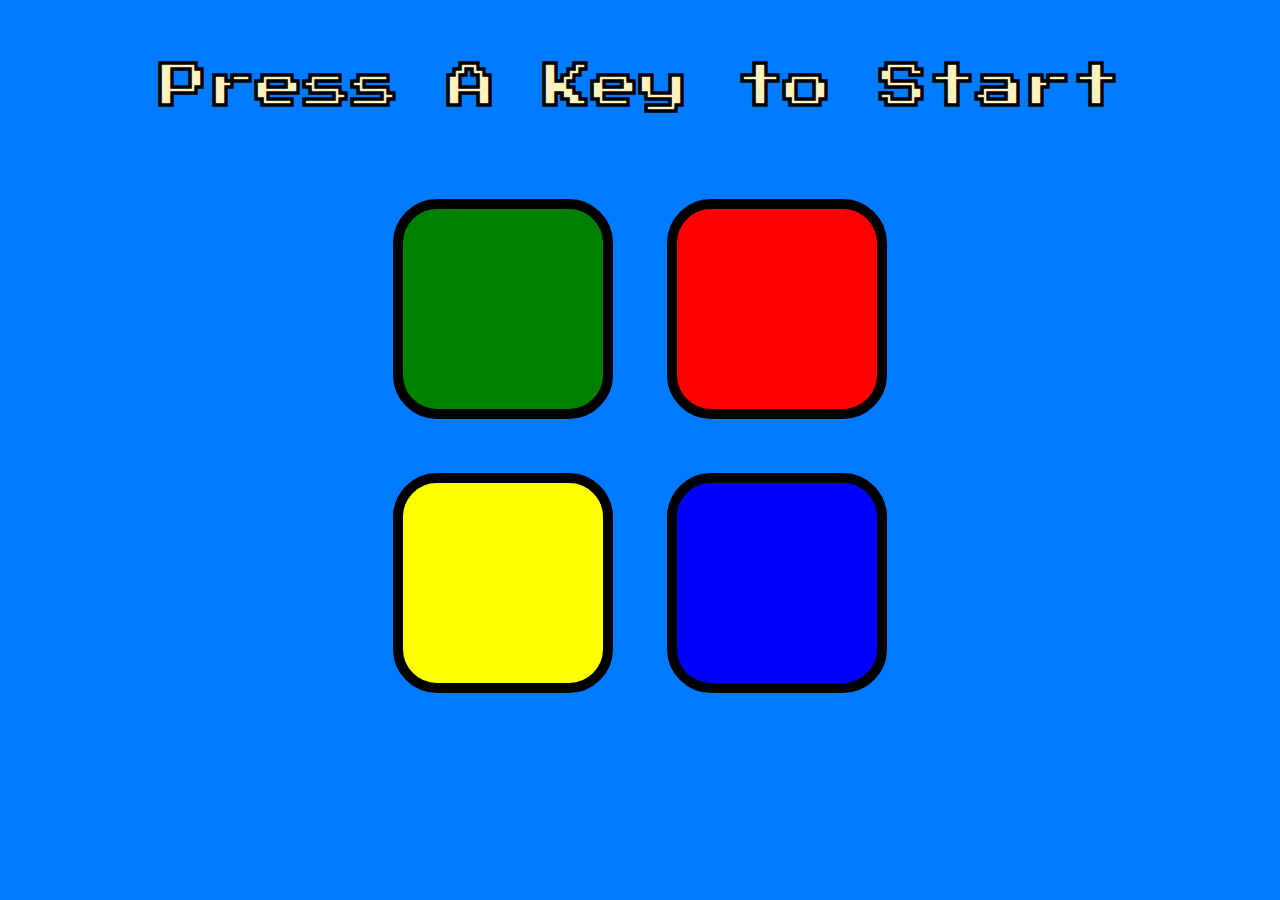
<file: index.html>
<!DOCTYPE html>
<html lang="en">
<head>
    <meta charset="UTF-8">
    <meta name="viewport" content="width=device-width, initial-scale=1.0">
    <link rel="stylesheet" href="./style.css">
    <link href="https://fonts.googleapis.com/css?family=Press+Start+2P" rel="stylesheet">
    <title>Simon Game</title>
</head>
<body>
    <h1 id="level-title">Press A Key to Start</h1>
    <div class="container">
        <div class="row">
            <div type="button" id="green" class="btn green">

            </div>
            <div type="button" id="red" class="btn red">

            </div>
        </div>
        <div class="row">

            <div type="button" id="yellow" class="btn yellow">
      
            </div>
            <div type="button" id="blue" class="btn blue">
      
            </div>
      
          </div>
    </div>
<script src="https://ajax.googleapis.com/ajax/libs/jquery/3.3.1/jquery.min.js"></script>
<script src="./game.js" charset="UTF-8"></script>
</body>
</html>
</file>
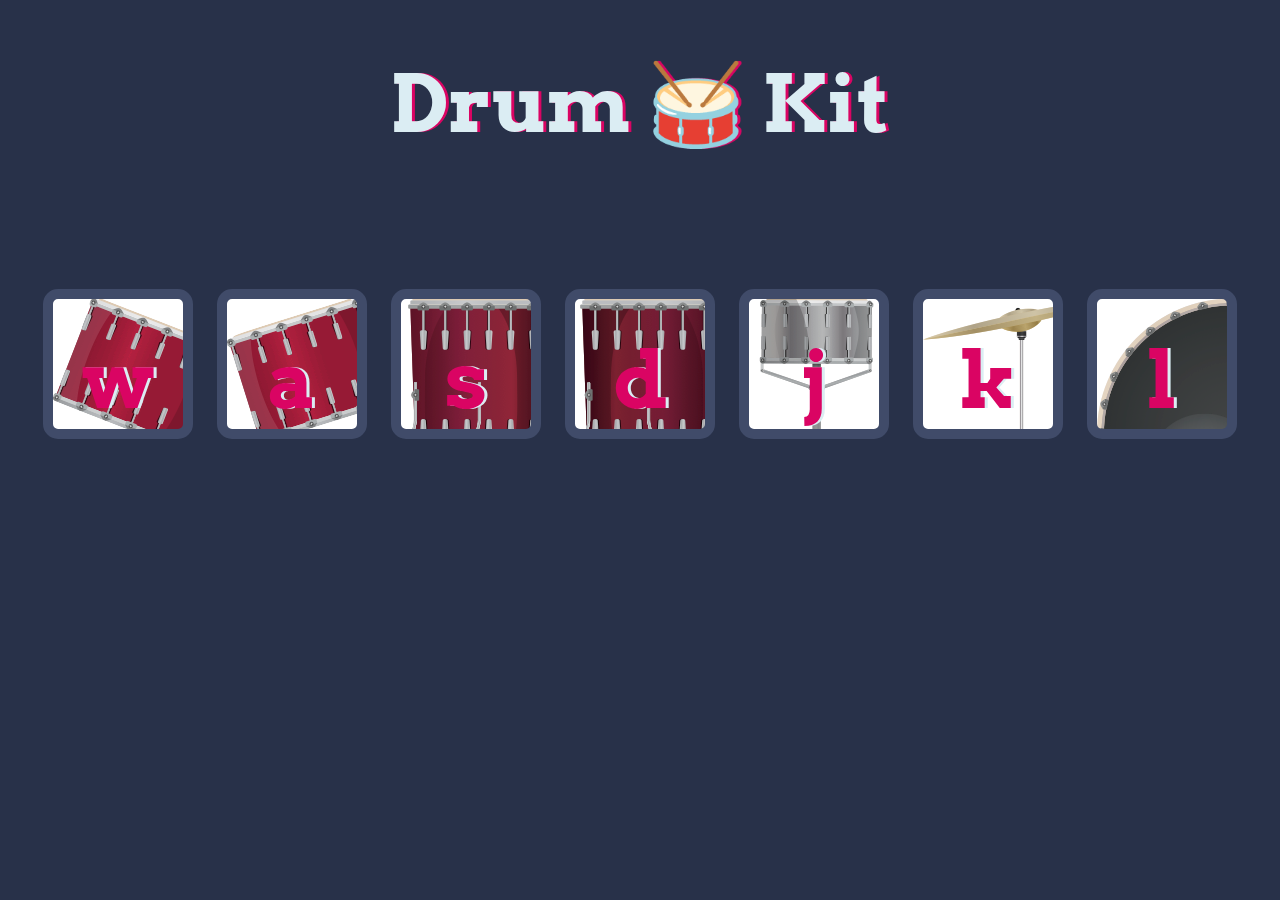
<file: index1.html>
<!DOCTYPE html>
<html lang="en" dir="ltr">

<head>
  <meta charset="utf-8">
  <title>Drum Kit</title>
  <link rel="stylesheet" href="styles.css">
  <link href="https://fonts.googleapis.com/css?family=Arvo" rel="stylesheet">
</head>

<body>

  <h1 id="title">Drum 🥁 Kit</h1>
  <div class="set">
    <button class="w drum">w</button>
    <button class="a drum">a</button>
    <button class="s drum">s</button>
    <button class="d drum">d</button>
    <button class="j drum">j</button>
    <button class="k drum">k</button>
    <button class="l drum">l</button>
  </div>
  <script src="index.js" charset="UTF-8"></script>
</body>

</html>
</file>
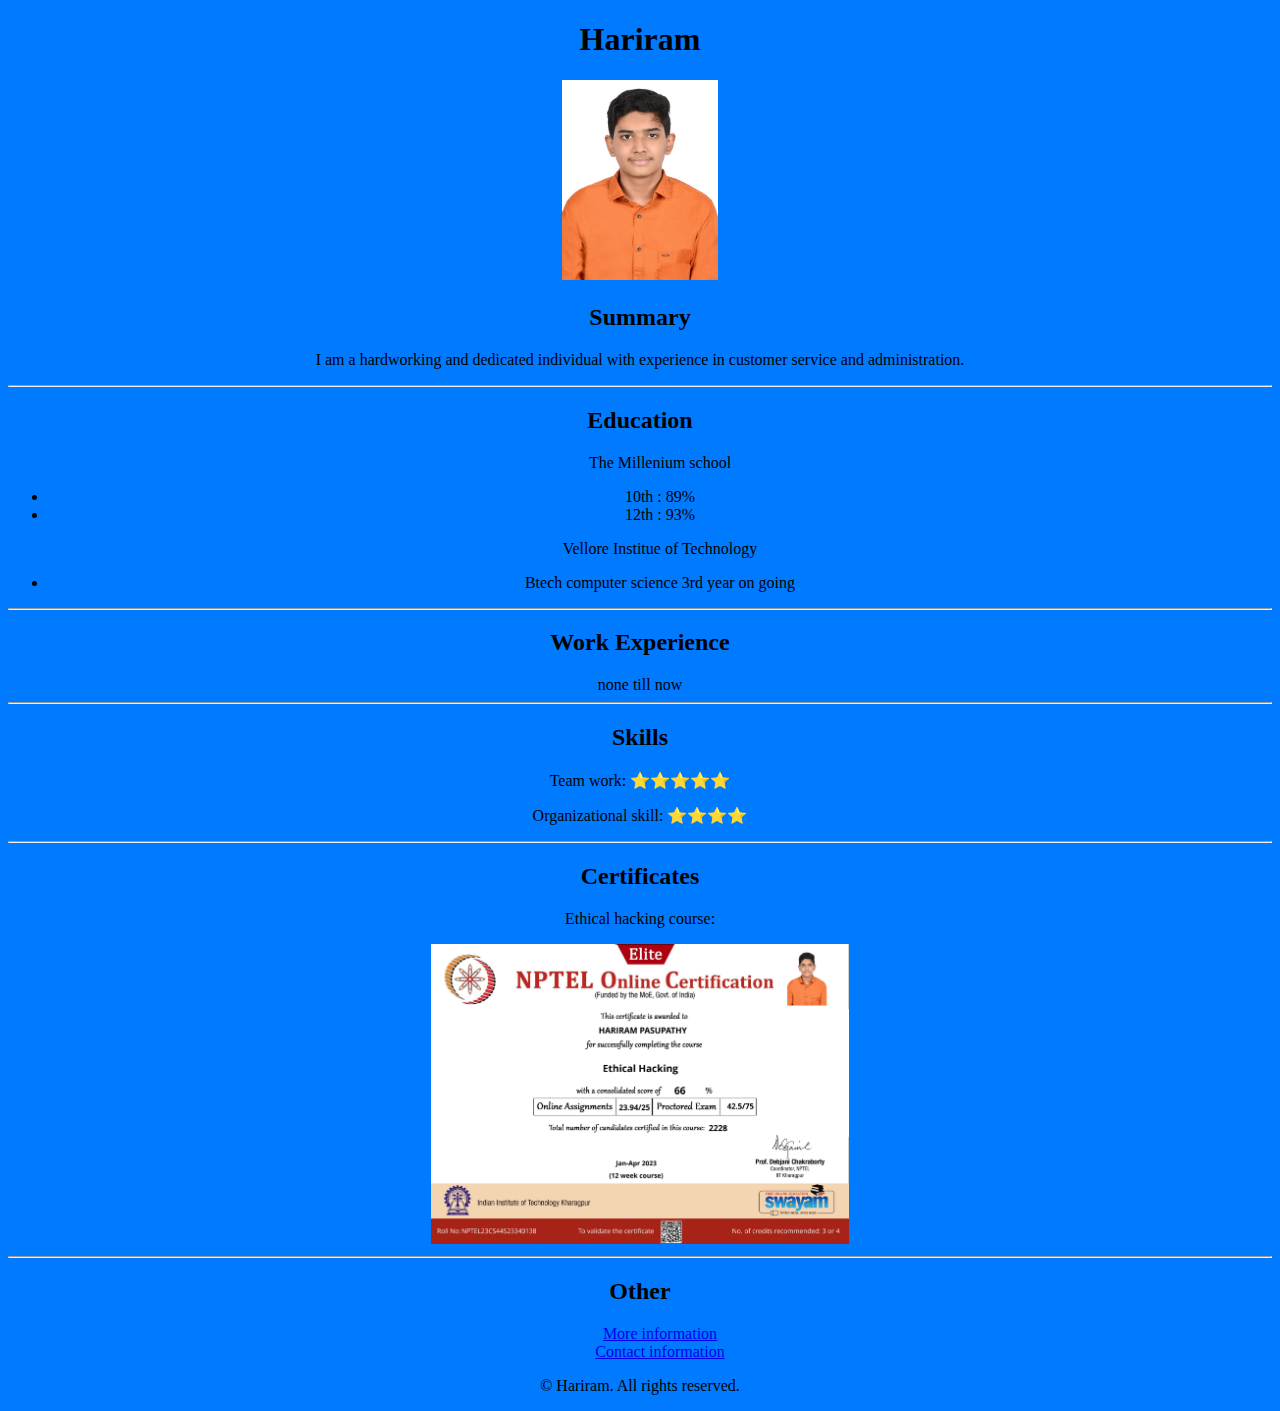
<file: portfolio.html>
<!DOCTYPE html>
<html lang="en">
<head>
    <meta charset="UTF-8">
    <meta name="viewport" content="width=device-width,initial-scale=1.0">
    <link rel="stylesheet" href="style.css">
    <title>Online Resume</title>
</head>
<body>
    <h1>Hariram</h1>
    <img src="./assets/hari photo 2020.jpg" height="200">
    <h2>Summary</h2>
    <p>I am a hardworking and dedicated individual with experience in customer service and administration.</p>
    <hr>
    <h2>Education</h2>
    <ul>
        <p>The Millenium school</p>
        <li>10th : 89%</li>
        <li>12th : 93%</li>
        <p>Vellore Institue of Technology</p>
        <li>Btech computer science 3rd year on going</li>
    </ul>
    <hr>
    <h2>Work Experience</h2>
    <li>none till now</li>
    <hr>
    <h2>Skills</h2>
    <p>Team work: &#11088&#11088&#11088&#11088&#11088</p>
    <p>Organizational skill: &#11088&#11088&#11088&#11088</p>
    <hr>
    <h2>Certificates</h2>
    <p>Ethical hacking course:</p>
    <img src="./assets/Ethical Hacking (1).jpg" height="300">
    <hr>
    <h2>Other</h2>
    <ul>
        <a href="./assets/about.html">More information</a><br>
        <a href="./assets/contact.html">Contact information</a>
    </ul>
    <footer><p>© Hariram. All rights reserved.</p></footer>
</html>
</file>
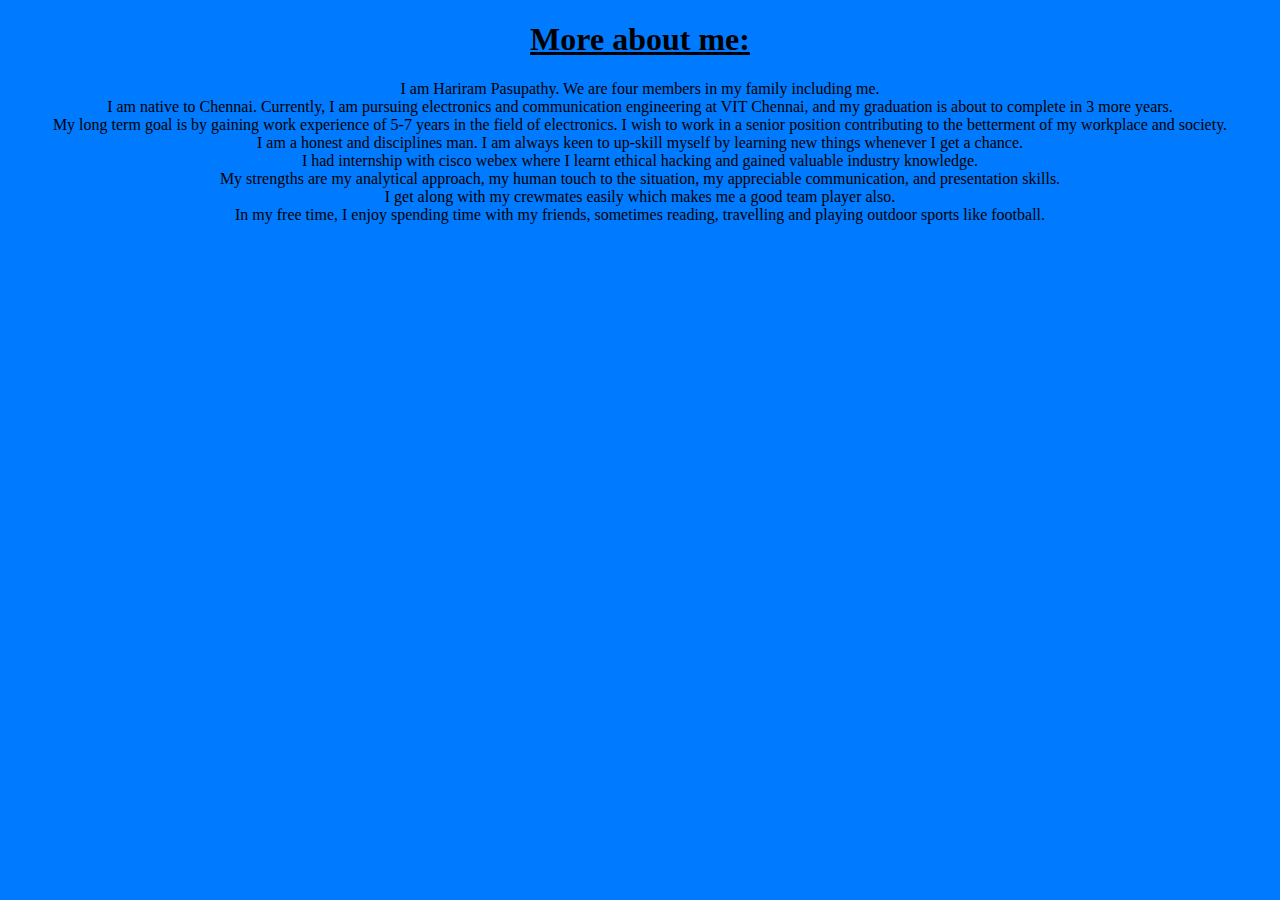
<file: assets/about.html>
<!DOCTYPE html>
<html lang="en">
<head>
    <meta charset="UTF-8">
    <meta name="viewport" content="width=device-width,initial-scale=1.0">
    <link rel="stylesheet" href="../style.css">
    <title>Online Resume</title>
</head>
<body>
    <h1><u>More about me:</u></h1>
<p>I am Hariram Pasupathy. We are four members in my family including me.<br>
    I am native to Chennai. Currently, I am pursuing electronics and communication engineering at VIT Chennai, and my graduation is about to complete in 3 more years.<br>
    My long term goal is by gaining work experience of 5-7 years in the field of electronics. I wish to work in a senior position contributing to the betterment of my workplace and society.<br>
    I am a honest and disciplines man. I am always keen to up-skill myself by learning new things whenever I get a chance.<br>
    I had internship with cisco webex where I learnt ethical hacking and gained valuable industry knowledge.<br>
    My strengths are my analytical approach, my human touch to the situation, my appreciable communication, and presentation skills.<br>
    I get along with my crewmates easily which makes me a good team player also.<br>
    In my free time, I enjoy spending time with my friends, sometimes reading, travelling and playing outdoor sports like football.</p>
</body>
</file>
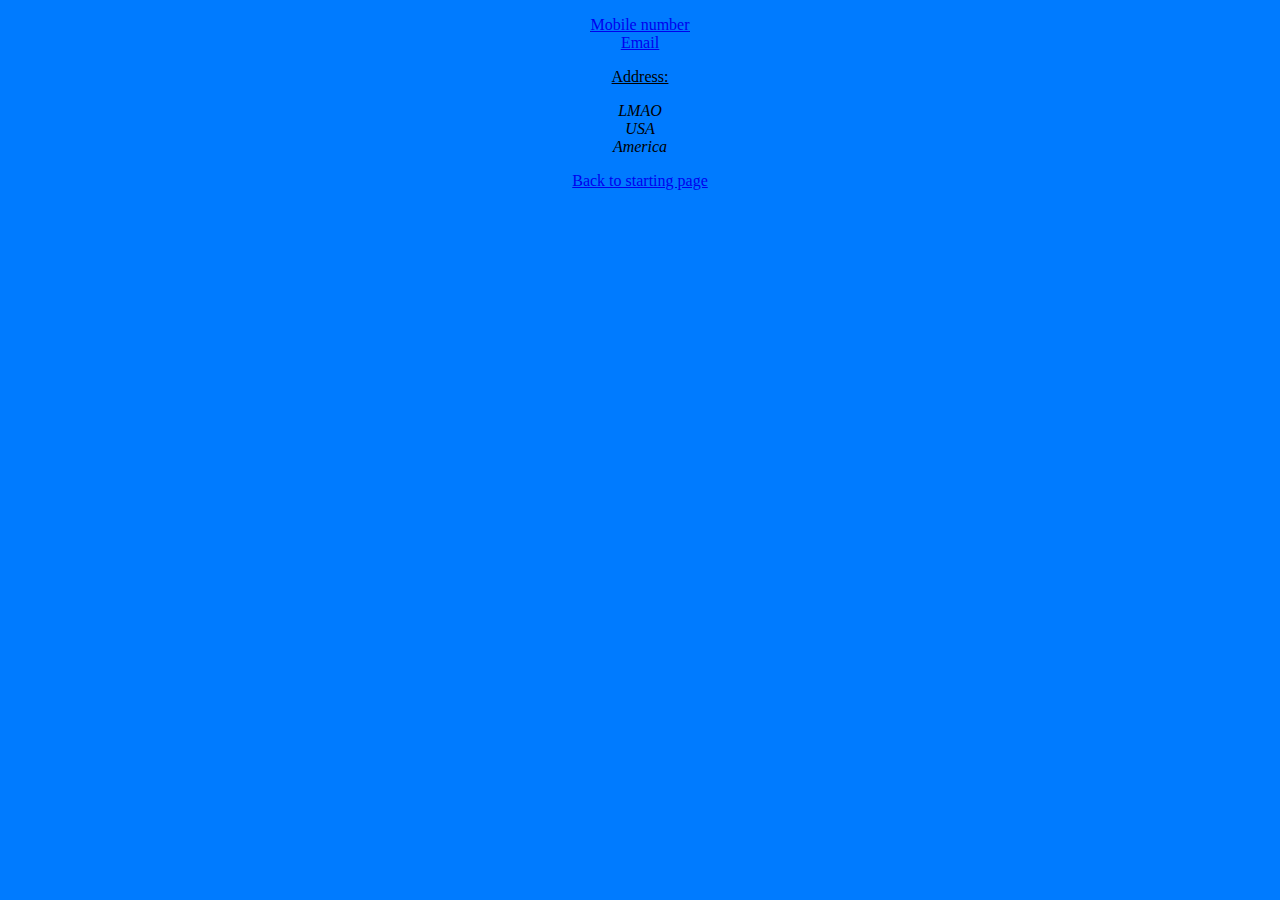
<file: assets/contact.html>
<!DOCTYPE html>
<html lang="en">
<head>
    <meta charset="UTF-8">
    <meta name="viewport" content="width=device-width,initial-scale=1.0">
    <link rel="stylesheet" href="../style.css">
    <title>Online Resume</title>
</head>
<body>
    <p><u><a href="tel:1234567">Mobile number</a></u><br>
        <u><a href="mailto:hariram6674@gmail.com">Email</a></u></p>
        <p><u>Address:</u><address>LMAO<br> USA<br> America</address></p>
    <a href="Web-Dev-Projects/">Back to starting page</a>
</body>
</file>
<file: style.css>
body {
  text-align: center;
  background-color: #007bff;
}

.newcol{
  height: 900px;
  background-color: red;
  background-image:
    linear-gradient(
      red, #f06d06
    );
}

#level-title {
  font-family: 'Press Start 2P', cursive;
  font-size: 3rem;
  margin:  5%;
  color: #FEF2BF;
  -webkit-text-stroke-width: 2px;
  -webkit-text-stroke-color: black;
}

.container {
  display: block;
  width: 50%;
  margin: auto;

}

.btn {
  margin: 25px;
  display: inline-block;
  height: 200px;
  width: 200px;
  border: 10px solid black;
  border-radius: 20%;
}

.red {
  background-color: red;
}

.green {
  background-color: green;
}

.blue {
  background-color: blue;
}

.yellow {
  background-color: yellow;
}

.pressed {
  box-shadow: 0 0 20px white;
  background-color: grey;
}
</file>
<file: styles.css>
body {
  text-align: center;
  background-color: #283149;
}

h1 {
  font-size: 5rem;
  color: #DBEDF3;
  font-family: "Arvo", cursive;
  text-shadow: 3px 0 #DA0463;

}

footer {
  color: #DBEDF3;
  font-family: sans-serif;
}

.w {
  background-image: url('./images/tom1.png');
}

.a {
  background-image: url('./images/tom2.png');
}

.s {
  background-image: url('./images/tom3.png');
}

.d {
  background-image: url('./images/tom4.png');
}

.j {
  background-image: url('./images/snare.png');
}

.k {
  background-image: url('./images/crash.png');
}

.l {
  background-image: url('./images/kick.png');
}

.set {
  margin: 10% auto;
}

.game-over {
  background-color: red;
  opacity: 0.8;
}

.pressed {
  box-shadow: 0 3px 4px 0 #DBEDF3;
  opacity: 0.5;
}

.red {
  color: red;
}

.drum {
  outline: none;
  border: 10px solid #404B69;
  font-size: 5rem;
  font-family: 'Arvo', cursive;
  line-height: 2;
  font-weight: 900;
  color: #DA0463;
  text-shadow: 3px 0 #DBEDF3;
  border-radius: 15px;
  display: inline-block;
  width: 150px;
  height: 150px;
  text-align: center;
  margin: 10px;
  background-color: white;
}
</file>
